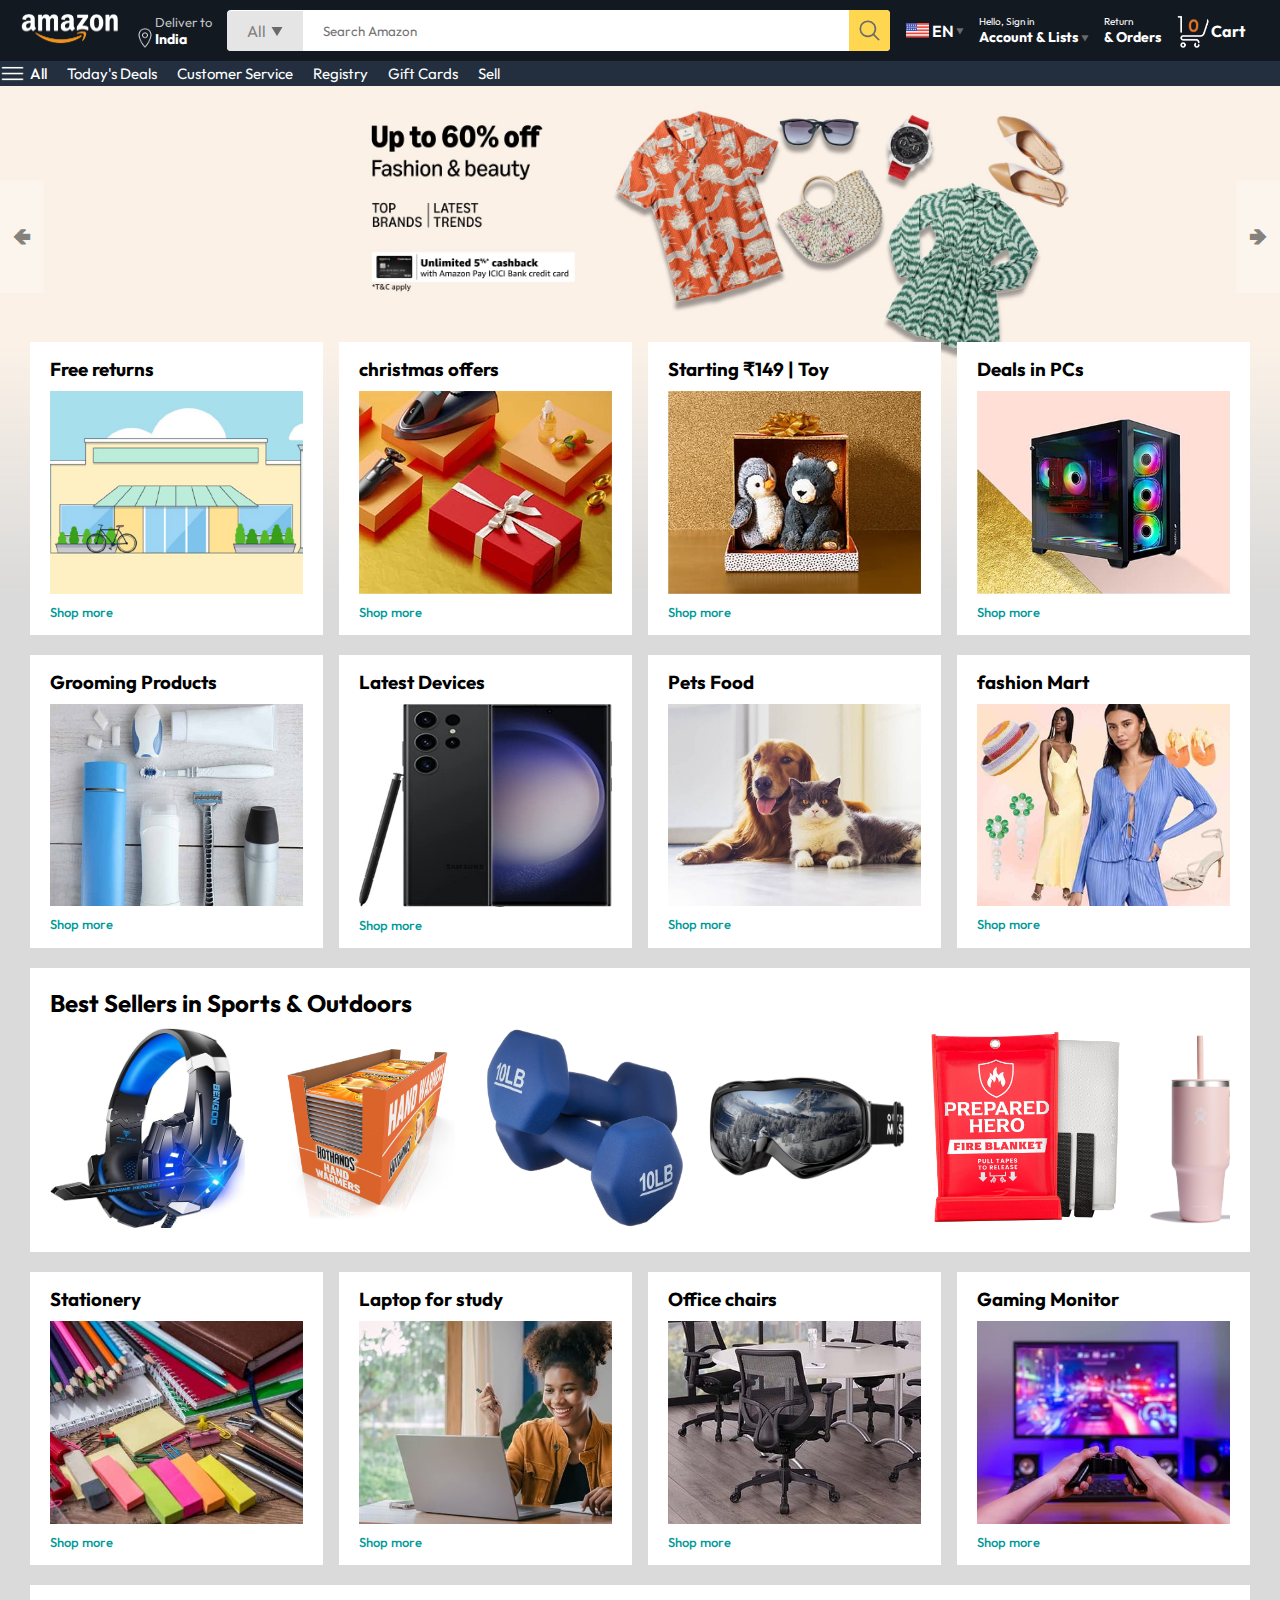
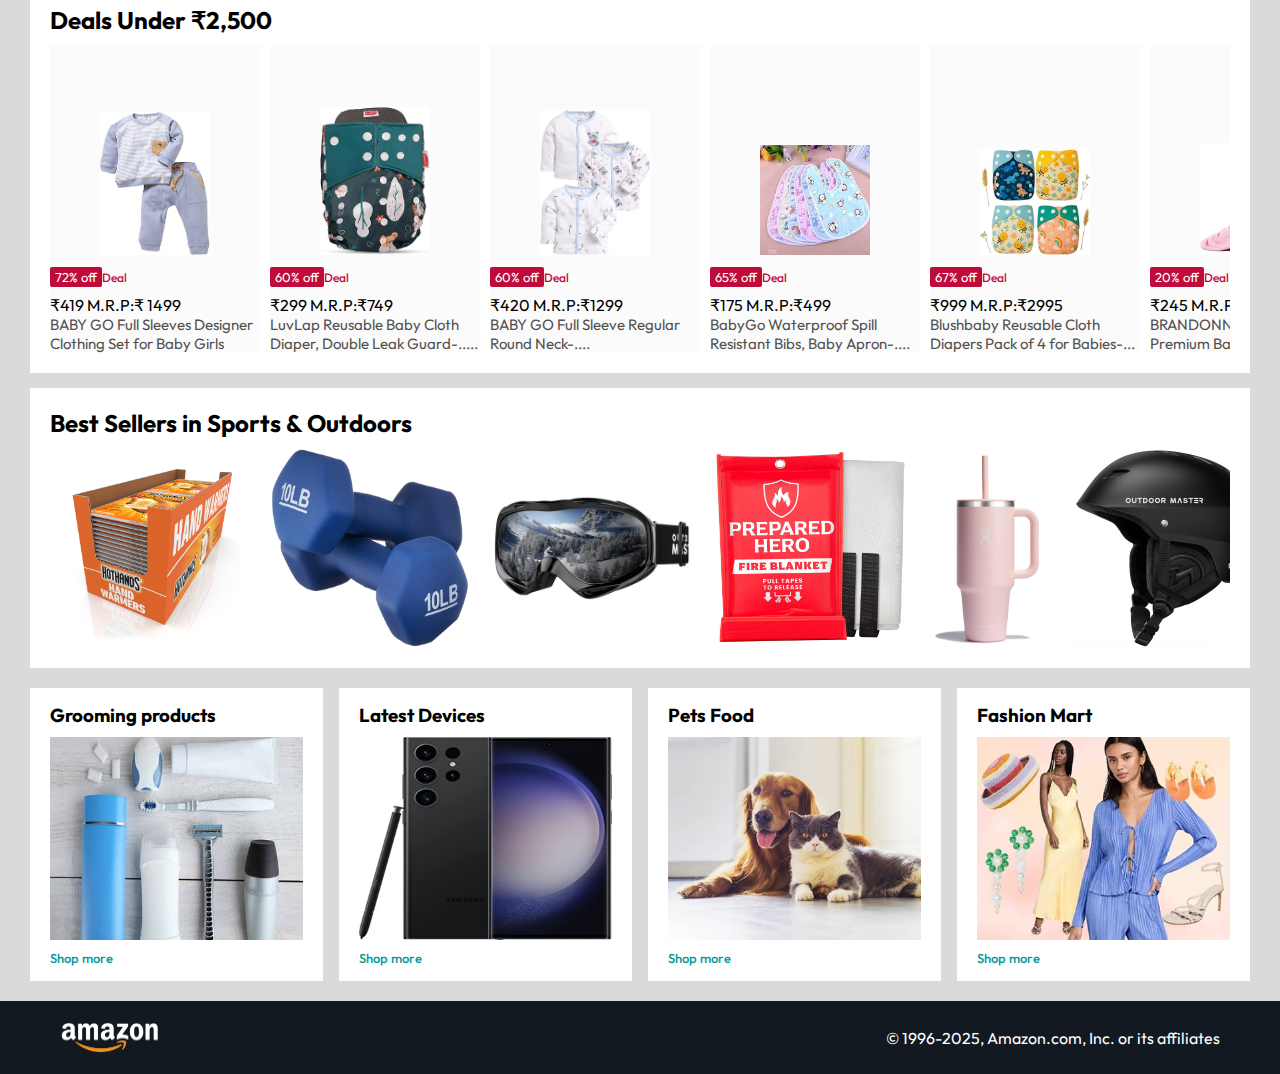
<file: index.html>
<!DOCTYPE html>
<html lang="en">
<head>
    <meta charset="UTF-8">
    <meta name="viewport" content="width=device-width, initial-scale=1.0">
    <title>Amazon clone</title>
    <link rel="stylesheet" href="./style.css">
</head>
<body>
    <!-- --------- Navigation-bar----------- -->
    <nav>
        <a href="/">
            <img src="./assets/amazon_logo.png" width="100" alt="Amazon logo">
        </a>
        <div class="nav-country">
            <img src="./assets/location_icon.png" height="20" alt="image">
            <div>
            <p>Deliver to</p>
            <h1>India</h1>
            </div>
        </div>

        <div class="nav-search">
            <div class="nav-search-category">
                <p>All</p>
                <img src="./assets/dropdown_icon.png" height="12" alt="image">
            </div>
            <input type="text" class="nav-search-input" placeholder="Search Amazon">
            <img src="./assets/search_icon.png" class="nav-search-icon"  alt="image">
        </div>
        <div class="nav-language">
            <img src="./assets/us_flag.png" width="25px" alt="image">
            <p>EN</p>
            <img src="./assets/dropdown_icon.png" width="8px" alt="image">
        </div>
        <div class="nav-text">
            <p><a href="./signin.html">Hello, Sign in</a></p>
            <h1>Account & Lists <img src="./assets/dropdown_icon.png" width="8px"></h1>
        </div>
        <div class="nav-text">
            <p>Return</p>
            <h1>& Orders </h1>
        </div>
        <a href="./signin.html" class="mobile-user-icon" style="display: none;">
            <img src="./assets/user.png" alt="image">
        </a>
        <a href="./cart.html" class="nav-cart">
            <img src="./assets/cart_icon.png" width="35px">
            <h4>Cart</h4>
        </a>


    </nav>
<div class="nav-bottom">
    <div>
        <img src="./assets/menu_icon.png" width="25px" alt="image">
        <p>All</p>
    </div>
    <p>Today's Deals</p>
     <p>Customer Service</p>
      <p>Registry</p>
       <p>Gift Cards</p>
        <p>Sell</p>
</div>  

<div class="header-slider">
    <a href="#" class="control_prev">&#129144</a>
    <a href="#" class="control_next">&#129146</a>
    <ul>
        <img src="./assets/home-ad1.jpg" class="header-img" alt="image">
        <img src="./assets/home-ad2.jpg" class="header-img" alt="image">
        <img src="./assets/home-ad3.jpg" class="header-img" alt="image">
        <img src="./assets/home-ad4.jpg" class="header-img" alt="image">
        <img src="./assets/home-ad5.jpg" class="header-img" alt="image">
        <img src="./assets/home-ad6.png" class="header-img" alt="image">
    </ul>
</div>

<div class="box-row header-box">
    <div class="box-col">
        <h3>Free returns</h3>
        <img src="./assets/box1-1.jpg" alt="image">
        <a href="/">Shop more</a>
    </div>
    <div class="box-col">
        <h3>christmas offers</h3>
        <img src="./assets/box1-2.jpg" alt="image">
        <a href="/">Shop more</a>
    </div>
    <div class="box-col">
        <h3>Starting ₹149 | Toy</h3>
        <img src="./assets/box1-3.jpg" alt="image">
        <a href="/">Shop more</a>
    </div>
    <div class="box-col">
        <h3>Deals in PCs</h3>
        <img src="./assets/box1-4.jpg" alt="image">
        <a href="/">Shop more</a>
    </div>
</div>

<div class="box-row">
    <div class="box-col">
        <h3>Grooming Products</h3>
        <img src="./assets/box2-1.jpg" alt="image">
        <a href="/">Shop more</a>
    </div>
    <div class="box-col">
        <h3>Latest Devices</h3>
        <img src="./assets/box2-2.jpg" alt="image">
        <a href="/">Shop more</a>
    </div>
    <div class="box-col">
        <h3>Pets Food</h3>
        <img src="./assets/box2-3.jpg" alt="image">
        <a href="/">Shop more</a>
    </div>
    <div class="box-col">
        <h3>fashion Mart</h3>
        <img src="./assets/box2-4.jpg" alt="image">
        <a href="/">Shop more</a>
    </div>
</div>

<div class="products-slider">
    <h2>Best Sellers in Sports & Outdoors</h2>
    <div class="products">
        <a href="./product.html">
        <img src="./assets/product_img.jpg" alt="image">
        </a>
        <img src="./assets/product1-1.jpg" alt="image">
        <img src="./assets/product1-2.jpg" alt="image">
        <img src="./assets/product1-3.jpg" alt="image">
        <img src="./assets/product1-4.jpg" alt="image">
        <img src="./assets/product1-5.jpg" alt="image">
        <img src="./assets/product1-6.jpg" alt="image">
        <img src="./assets/product1-7.jpg" alt="image">
        <img src="./assets/product1-8.jpg" alt="image">
        <img src="./assets/product1-9.jpg" alt="image">
        <img src="./assets/product1-10.jpg" alt="image">
    </div>
</div>

<div class="box-row">
    <div class="box-col">
        <h3>Stationery</h3>
        <img src="./assets/box3-1.jpg" alt="">
        <a href="/">Shop more</a>
    </div>
    <div class="box-col">
        <h3>Laptop for study</h3>
        <img src="./assets/box3-2.jpg" alt="">
        <a href="/">Shop more</a>
    </div>
    <div class="box-col">
        <h3>Office chairs</h3>
        <img src="./assets/box3-3.jpg" alt="">
        <a href="/">Shop more</a>
    </div>
    <div class="box-col">
        <h3>Gaming Monitor</h3>
        <img src="./assets/box3-4.jpg" alt="">
        <a href="/">Shop more</a>
    </div>
</div>

<div class="products-slider-with-price">
    <h2>Deals Under ₹2,500</h2>
    <div class="products">
        <div class="product-card">
            <div class="product-img-container">
                <img src="./assets/baby-img1.jpg" alt="">
            </div>
            <div class="product-offer">
                <p>72% off</p><span>Deal</span>
            </div>
            <p class="Product-price">₹<span>419</span> M.R.P:₹ 1499</p>
            <h4>BABY GO Full Sleeves Designer Clothing Set for Baby Girls</h4>
        </div>

        <div class="product-card">
            <div class="product-img-container">
                <img src="./assets/baby-img2.jpg" alt="image">
            </div>
            <div class="product-offer">
                <p>60% off</p><span>Deal</span>
            </div>
            <p class="Product-price">₹<span>299</span> M.R.P:₹749</p>
            <h4>LuvLap Reusable Baby Cloth Diaper, Double Leak Guard-.....</h4>
        </div>

        <div class="product-card">
            <div class="product-img-container">
                <img src="./assets/baby-img3.jpg" alt="">
            </div>
            <div class="product-offer">
                <p>60% off</p><span>Deal</span>
            </div>
            <p class="Product-price">₹<span>420</span>  M.R.P:₹1299</p>
            <h4>BABY GO Full Sleeve Regular Round Neck-....</h4>
        </div>

        <div class="product-card">
            <div class="product-img-container">
                <img src="./assets/baby-img4.jpg" alt="">
            </div>
            <div class="product-offer">
                <p>65% off</p><span>Deal</span>
            </div>
            <p class="Product-price">₹<span>175</span>  M.R.P:₹499</p>
            <h4>BabyGo Waterproof Spill Resistant Bibs, Baby Apron-....</h4>
        </div>

        <div class="product-card">
            <div class="product-img-container">
                <img src="./assets/baby-img5.jpg" alt="">
            </div>
            <div class="product-offer">
                <p>67% off</p><span>Deal</span>
            </div>
            <p class="Product-price">₹<span>999</span>  M.R.P:₹2995</p>
            <h4>Blushbaby Reusable Cloth Diapers Pack of 4 for Babies-...</h4>
        </div>

        <div class="product-card">
            <div class="product-img-container">
                <img src="./assets/baby-img6.jpg" alt="">
            </div>
            <div class="product-offer">
                <p>20% off</p><span>Deal</span>
            </div>
            <p class="Product-price">₹<span>245</span>  M.R.P:₹999</p>
            <h4>BRANDONN Ultra Soft Organic Premium Bathrobe-....</h4>
        </div>

        <div class="product-card">
            <div class="product-img-container">
                <img src="./assets/baby-img7.jpg" alt="">
            </div>
            <div class="product-offer">
                <p>75% off</p><span>Deal</span>
            </div>
            <p class="Product-price">₹<span>399</span>  M.R.P:₹499</p>
            <h4>NEW COMERS® 100% Cotton Muslin 4 Layered Baby Bath-....</h4>
        </div>

        <div class="product-card">
            <div class="product-img-container">
                <img src="./assets/baby-img8.jpg" alt="">
            </div>
            <div class="product-offer">
                <p>83% off</p><span>Deal</span>
            </div>
            <p class="Product-price">₹<span>339</span>  M.R.P:₹1999</p>
            <h4>MOMSARC Premium Cotton Printed Cloth Diapers-....</h4>
        </div>

        <div class="product-card">
            <div class="product-img-container">
                <img src="./assets/baby-img9.jpg" alt="">
            </div>
            <div class="product-offer">
                <p>12% off</p><span>Deal</span>
            </div>
            <p class="Product-price">₹<span>259</span>  M.R.P:₹295</p>
            <h4>LuvLap Muslin Cotton Cloth Premium Baby-.....</h4>
        </div>

        <div class="product-card">
            <div class="product-img-container">
                <img src="./assets/baby-img10.jpg" alt="">
            </div>
            <div class="product-offer">
                <p>56% off</p><span>Deal</span>
            </div>
            <p class="Product-price">₹<span>436</span>  M.R.P:₹999</p>
            <h4>BabyGo Half Sleeves Baby Romper| 100% Cotton-.....</h4>
        </div>

        <div class="product-card">
            <div class="product-img-container">
                <img src="./assets/baby-img11.jpg" alt="">
            </div>
            <div class="product-offer">
                <p>66% off</p><span>Deal</span>
            </div>
            <p class="Product-price">₹<span>342</span>  M.R.P:₹999</p>
            <h4>BABY GO Baby Boys Romper</h4>
        </div>
    </div>
</div>

<div class="products-slider">
    <h2>Best Sellers in Sports & Outdoors</h2>
    <div class="products">
        <img src="./assets/product1-1.jpg" alt="">
        <img src="./assets/product1-2.jpg" alt="">
        <img src="./assets/product1-3.jpg" alt="">
        <img src="./assets/product1-4.jpg" alt="">
        <img src="./assets/product1-5.jpg" alt="">
        <img src="./assets/product1-6.jpg" alt="">
        <img src="./assets/product1-7.jpg" alt="">
        <img src="./assets/product1-8.jpg" alt="">
        <img src="./assets/product1-9.jpg" alt="">
        <img src="./assets/product1-10.jpg" alt="">
    </div>
</div>

<div class="box-row">
    <div class="box-col">
        <h3>Grooming products</h3>
        <img src="./assets/box2-1.jpg" alt="">
        <a href="/">Shop more</a>
    </div>
    <div class="box-col">
        <h3>Latest Devices</h3>
        <img src="./assets/box2-2.jpg" alt="">
        <a href="/">Shop more</a>
    </div>
    <div class="box-col">
        <h3>Pets Food</h3>
        <img src="./assets/box2-3.jpg" alt="">
        <a href="/">Shop more</a>
    </div>
    <div class="box-col">
        <h3>Fashion Mart</h3>
        <img src="./assets/box2-4.jpg" alt="">
        <a href="/">Shop more</a>
    </div>
</div>
<!-- ------------Footer----------- -->
<footer>
       <img src="./assets/amazon_logo.png" width="100" alt="">
       <p>© 1996-2025, Amazon.com, Inc. or its affiliates</p>
</footer>
    <script src="script.js"></script>
</body>
</html>
</file>
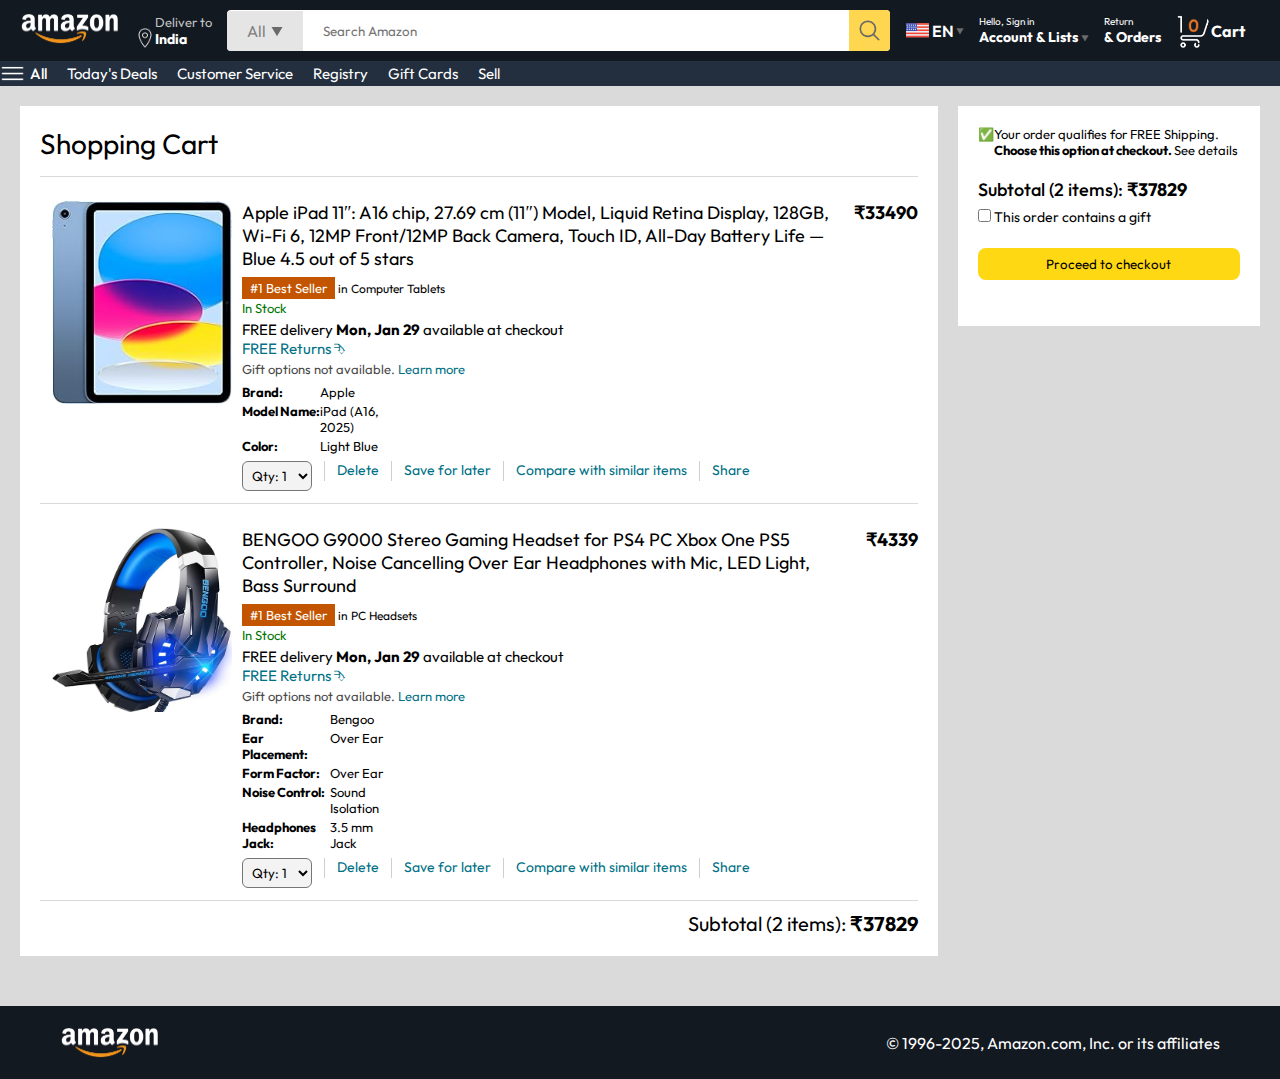
<file: cart.html>
<!DOCTYPE html>
<html lang="en">

<head>
    <meta charset="UTF-8">
    <meta name="viewport" content="width=device-width, initial-scale=1.0">
    <title>Cart</title>
    <link rel="stylesheet" href="./cart.css">
    <link rel="stylesheet" href="./style.css">
</head>

<body>
    <nav>
        <a href="/">
            <img src="./assets/amazon_logo.png" width="100" alt="Amazon logo">
        </a>
        <div class="nav-country">
            <img src="./assets/location_icon.png" height="20" alt="image">
            <div>
                <p>Deliver to</p>
                <h1>India</h1>
            </div>
        </div>

        <div class="nav-search">
            <div class="nav-search-category">
                <p>All</p>
                <img src="./assets/dropdown_icon.png" height="12" alt="image">
            </div>
            <input type="text" class="nav-search-input" placeholder="Search Amazon">
            <img src="./assets/search_icon.png" class="nav-search-icon" alt="image">
        </div>
        <div class="nav-language">
            <img src="./assets/us_flag.png" width="25px" alt="image">
            <p>EN</p>
            <img src="./assets/dropdown_icon.png" width="8px" alt="image">
        </div>
        <div class="nav-text">
            <p><a href="/signin.html">Hello, Sign in</a></p>
            <h1>Account & Lists <img src="./assets/dropdown_icon.png" width="8px"></h1>
        </div>
        <div class="nav-text">
            <p>Return</p>
            <h1>& Orders </h1>
        </div>
        <a href="/signin.html" class="mobile-user-icon" style="display: none;">
            <img src="./assets/user.png" alt="">
        </a>
        <a href="" class="nav-cart">
            <img src="./assets/cart_icon.png" width="35px">
            <h4>Cart</h4>
        </a>


    </nav>
    <div class="nav-bottom">
        <div>
            <img src="./assets/menu_icon.png" width="25px" alt="image">
            <p>All</p>
        </div>
        <p>Today's Deals</p>
        <p>Customer Service</p>
        <p>Registry</p>
        <p>Gift Cards</p>
        <p>Sell</p>
    </div>
    <div class="cart">
        <div class="cart-left">
            <h1>Shopping Cart</h1>
            <hr>
            <div class="product-cart-list">
                <img src="./assets/ipad_img1.jpg" alt="" width="180px">
                <div>
                    <div class="product-cart-titleprice">
                        <p>Apple iPad 11″: A16 chip, 27.69 cm (11″) Model, Liquid Retina Display, 128GB, Wi-Fi 6, 12MP
                            Front/12MP Back Camera, Touch ID, All-Day Battery Life — Blue
                            4.5 out of 5 stars</p>
                        <p><b>₹33490</b></p>
                    </div>
                    <p class="product-cart-bestseller"><span>#1 Best Seller</span> in Computer Tablets</p>
                    <p class="product-cart-stock">In Stock</p>
                    <p class="product-cart-delivery">FREE delivery <b>Mon, Jan
                            29</b> available at checkout</p>
                    <p class="product-cart-returns">FREE Returns &#11191</p>
                    <p class="product-cart-giftoption">Gift options not
                        available. <span>Learn more</span></p>

                    <div class="product-cart-specs">
                        <p><b>Brand:</b></p>
                        <p>Apple</p>
                        <p><b>Model Name:</b></p>
                        <p>iPad (A16, 2025)</р>
                        <p><b>Color:</b></p>
                        <p>Light Blue</p>
                    </div>

                    <div class="cart-list-action">
                        <select>
                            <option value="1">Qty: 1</option>
                            <option value="2">Qty: 2</option>
                            <option value="3">Qty: 3</option>
                            <option value="4">Qty: 4</option>
                            <option value="5">Qty: 5</option>
                        </select>
                        <hr>
                        <p class="action-btn">Delete</p>
                        <hr>
                        <p class="action-btn">Save for later</p>
                        <hr>
                        <p class="action-btn">Compare with similar items</p>
                        <hr>
                        <p class="action-btn">Share</p>
                    </div>
                </div>
            </div>
            <hr>

            <div class="product-cart-list">
                <img src="./assets/product_img.jpg" alt="" width="180px">
                <div>
                    <div class="product-cart-titleprice">
                        <p>BENGOO G9000 Stereo Gaming Headset for PS4 PC Xbox One
                            PS5 Controller, Noise Cancelling Over Ear Headphones with
                            Mic, LED Light, Bass Surround</p>
                        <p><b>₹4339</b></p>
                    </div>
                    <p class="product-cart-bestseller"><span>#1 Best Seller</span> in PC Headsets</p>
                    <p class="product-cart-stock">In Stock</p>
                    <p class="product-cart-delivery">FREE delivery <b>Mon, Jan
                            29</b> available at checkout</p>
                    <p class="product-cart-returns">FREE Returns &#11191</p>
                    <p class="product-cart-giftoption">Gift options not
                        available. <span>Learn more</span></p>

                    <div class="product-cart-specs">
                        <p><b>Brand:</b></p>
                        <p>Bengoo</p>
                        <p><b>Ear Placement:</b></p>
                        <p>Over Ear</р>
                        <p><b>Form Factor:</b></p>
                        <p>Over Ear</p>
                        <p><b>Noise Control:</b></p>
                        <p>Sound Isolation</p>
                        <p><b>Headphones Jack:</b></p>
                        <p>3.5 mm Jack</p>
                    </div>

                    <div class="cart-list-action">
                        <select>
                            <option value="1">Qty: 1</option>
                            <option value="2">Qty: 2</option>
                            <option value="3">Qty: 3</option>
                            <option value="4">Qty: 4</option>
                            <option value="5">Qty: 5</option>
                        </select>
                        <hr>
                        <p class="action-btn">Delete</p>
                        <hr>
                        <p class="action-btn">Save for later</p>
                        <hr>
                        <p class="action-btn">Compare with similar items</p>
                        <hr>
                        <p class="action-btn">Share</p>
                    </div>
                </div>
            </div>
            <hr>
            <div class="cart-list-subtotal">
                Subtotal (2 items): <b>₹37829</b>
            </div>
        </div>
        <div class="cart-right">
            <div class="cart-free-delivery">
                <p>&#x2705</р>
                <p>Your order qualifies for FREE Shipping. <b>Choose this option
                        at checkout. </b> See details</p>
            </div>
            <p class="cart-subtotal">Subtotal (2 items): <b>₹37829</b></р>
            <p class="cart-right-gift"><input type="checkbox"> This order contains a
                gift</p>
            <button>Proceed to checkout</button>
        </div>
    </div>

    <footer class="footer-cart">
        <img src="./assets/amazon_logo.png" width="100" alt="image">
        <p>© 1996-2025, Amazon.com, Inc. or its affiliates</p>
    </footer>

</body>

</html>
</file>
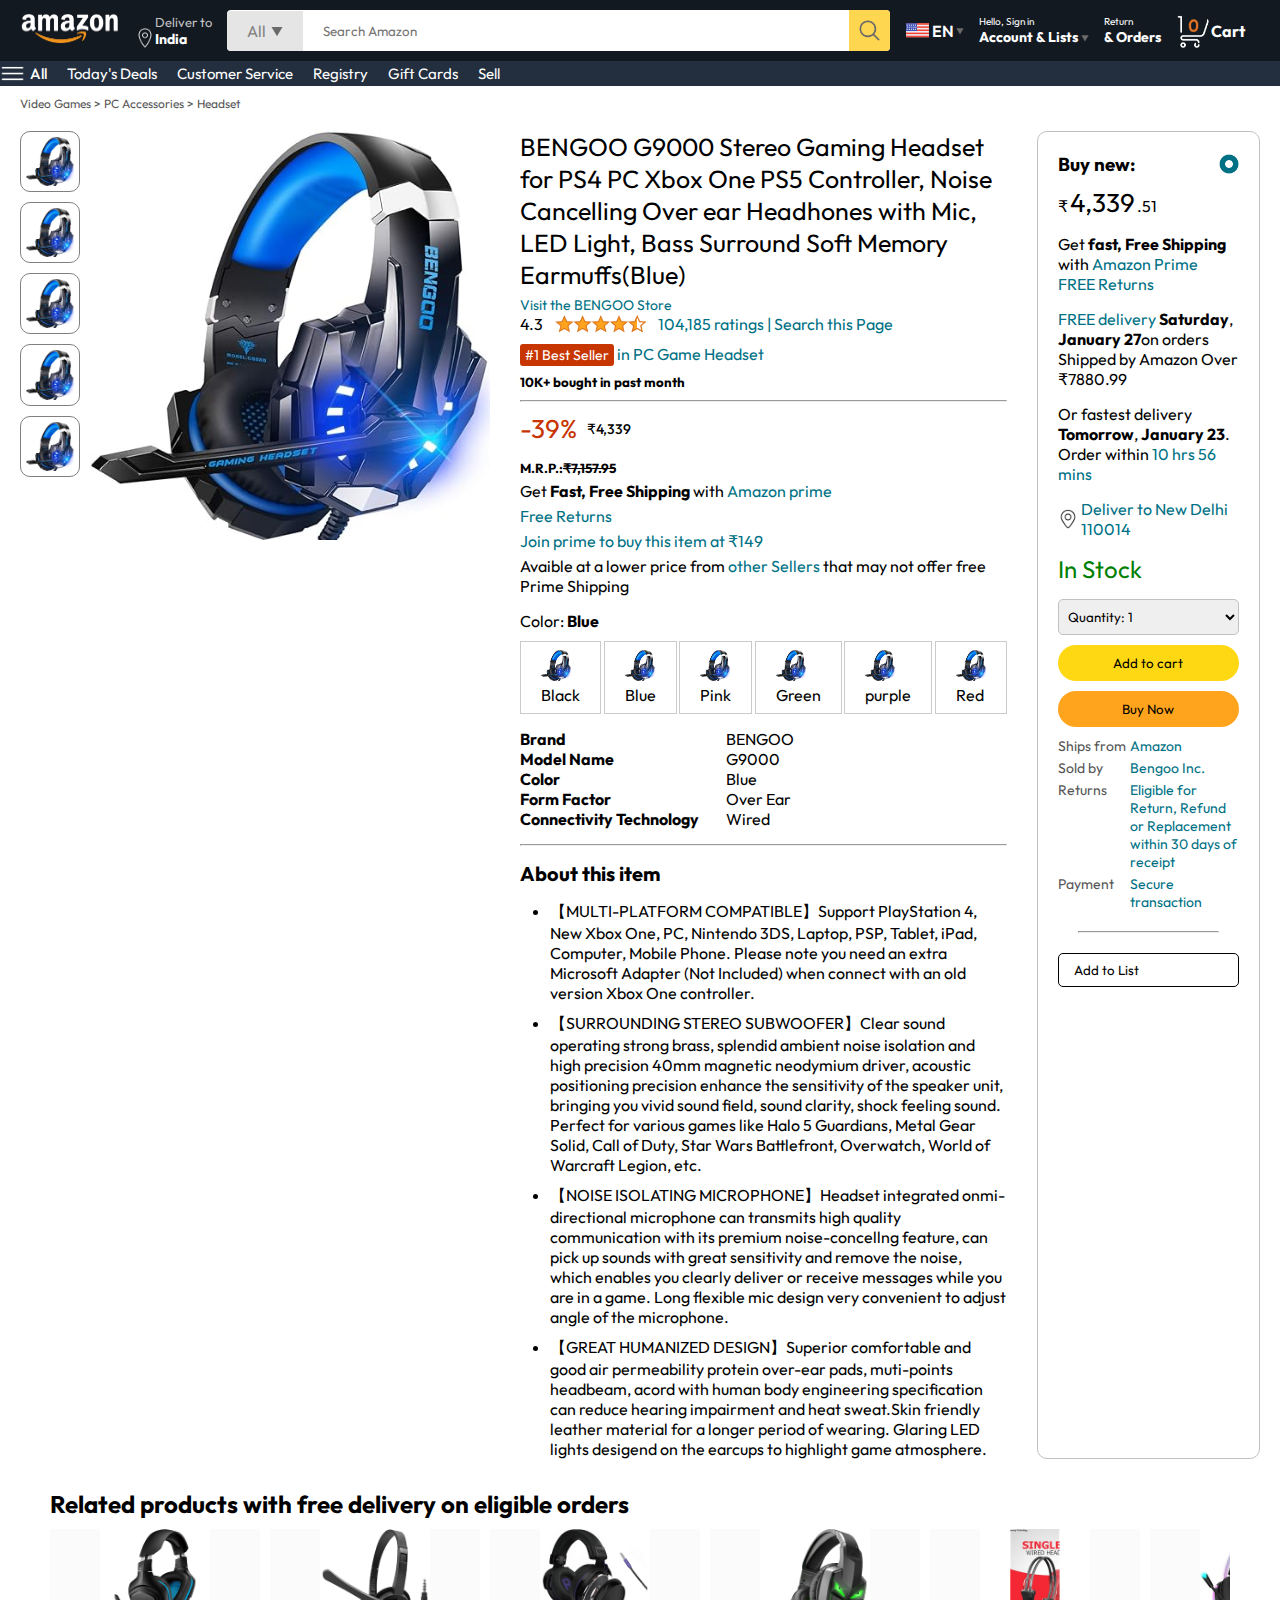
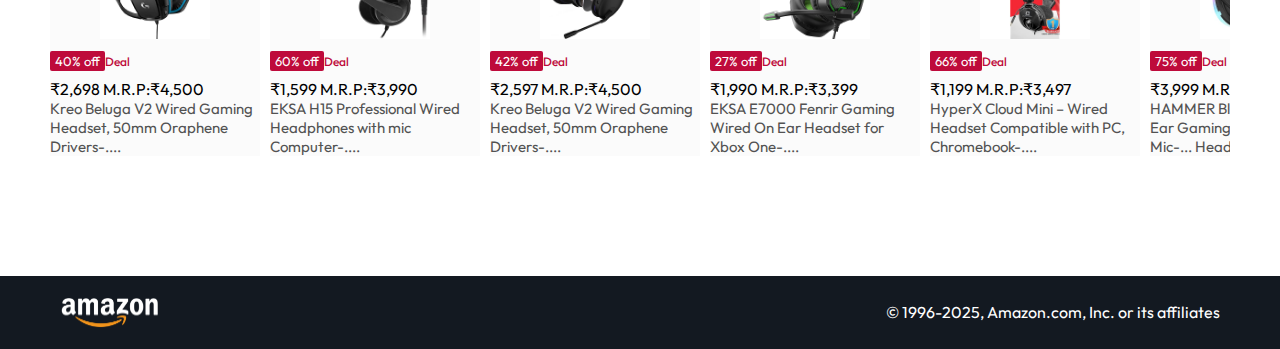
<file: product.html>
<!DOCTYPE html>
<html lang="en">

<head>
    <meta charset="UTF-8">
    <meta name="viewport" content="width=device-width, initial-scale=1.0">
    <title>Product Page</title>
    <link rel="stylesheet" href="style.css">
    <link rel="stylesheet" href="product.css">
</head>

<body>
    <nav>
        <a href="/">
            <img src="./assets/amazon_logo.png" width="100" alt="Amazon logo">
        </a>
        <div class="nav-country">
            <img src="./assets/location_icon.png" height="20" alt="">
            <div>
                <p>Deliver to</p>
                <h1>India</h1>
            </div>
        </div>

        <div class="nav-search">
            <div class="nav-search-category">
                <p>All</p>
                <img src="./assets/dropdown_icon.png" height="12" alt="">
            </div>
            <input type="text" class="nav-search-input" placeholder="Search Amazon">
            <img src="./assets/search_icon.png" class="nav-search-icon" alt="">
        </div>
        <div class="nav-language">
            <img src="./assets/us_flag.png" width="25px" alt="">
            <p>EN</p>
            <img src="./assets/dropdown_icon.png" width="8px" alt="">
        </div>
        <div class="nav-text">
            <p><a href="./signin.html">Hello, Sign in</a></p>
            <h1>Account & Lists <img src="./assets/dropdown_icon.png" width="8px"></h1>
        </div>
        <div class="nav-text">
            <p>Return</p>
            <h1>& Orders </h1>
        </div>
        <a href="./signin.html" class="mobile-user-icon" style="display: none;">
            <img src="./assets/user.png" alt="">
        </a>
        <a href="./cart.html" class="nav-cart">
            <img src="./assets/cart_icon.png" width="35px">
            <h4>Cart</h4>
        </a>


    </nav>
    <div class="nav-bottom">
        <div>
            <img src="./assets/menu_icon.png" width="25px" alt="">
            <p>All</p>
        </div>
        <p>Today's Deals</p>
        <p>Customer Service</p>
        <p>Registry</p>
        <p>Gift Cards</p>
        <p>Sell</p>
    </div>

    <div class="breadcrum">Video Games > PC Accessories > Headset </div>
    <div class="product-display">
        <div class="product-d-image">
            <div class="product-icons">
                <img src="./assets/product_img.jpg" width="60" alt="">
                <img src="./assets/product_img.jpg" width="60" alt="">
                <img src="./assets/product_img.jpg" width="60" alt="">
                <img src="./assets/product_img.jpg" width="60" alt="">
                <img src="./assets/product_img.jpg" width="60" alt="">
            </div>
            <div class="product-main-image">
                <img src="./assets/product_img.jpg" width="400" alt="">
            </div>
        </div>
        <div class="product-d-details">
            <p class="product-title">
                BENGOO G9000 Stereo Gaming Headset for PS4 PC Xbox One PS5 Controller, Noise Cancelling Over ear
                Headhones with Mic, LED Light, Bass Surround Soft Memory Earmuffs(Blue)
            </p>
            <p class="brand-store">Visit the BENGOO Store</p>
            <div class="product-rating">
                <div>
                    <div>4.3 <img src="./assets/rating_img.png" height="20px"></div>
                    <p>104,185 ratings | Search this Page </p>
                </div>
                <p><span>#1 Best Seller</span> in PC Game Headset</p>
                <h5>10K+ bought in past month </h5>
                <hr>
            </div>

            <div class="product-d-price">
                <div>
                    <p>-39%</p>
                    <h1>₹4,339</h1>
                </div>
                <h5>M.R.P.:<span>₹7,157.95</span></h5>
                <p>Get <b>Fast, Free Shipping</b> with <span>Amazon prime</span></p>
                <p> <span>Free Returns</span></p>
                <p><span>Join prime to buy this item at ₹149</span></p>
                <p>Avaible at a lower price from<span> other Sellers </span>that may not offer free Prime Shipping</p>
            </div>

            <div class="product-color-selection">
                <p>Color: <b>Blue</b></p>
                <div class="product-color-options">
                    <div class="option">
                        <img src="./assets/product_img.jpg" alt="" width="30px">
                        <p>Black</p>
                    </div>
                    <div class="option">
                        <img src="./assets/product_img.jpg" alt="" width="30px">
                        <p>Blue</p>
                    </div>
                    <div class="option">
                        <img src="./assets/product_img.jpg" alt="" width="30px">
                        <p>Pink</p>
                    </div>
                    <div class="option">
                        <img src="./assets/product_img.jpg" alt="" width="30px">
                        <p>Green</p>
                    </div>
                    <div class="option">
                        <img src="./assets/product_img.jpg" alt="" width="30px">
                        <p>purple</p>
                    </div>
                    <div class="option">
                        <img src="./assets/product_img.jpg" alt="" width="30px">
                        <p>Red</p>
                    </div>
                </div>
            </div>
            <div class="product-info">
                <p><b>Brand</b></p>
                <p>BENGOO</p>
                <p><b>Model Name</b></p>
                <p>G9000</p>
                <p><b>Color</b></p>
                <p>Blue</p>
                <p><b>Form Factor</b></p>
                <p>Over Ear</p>
                <p><b>Connectivity Technology</b></p>
                <p>Wired</p>
            </div>
            <hr>
            <div class="product-description">
                <h1>About this item</h1>
                <ul>
                    <li>
                        【MULTI-PLATFORM COMPATIBLE】Support PlayStation 4, New Xbox One, PC, Nintendo 3DS, Laptop, PSP,
                        Tablet, iPad, Computer, Mobile Phone. Please note you need an extra Microsoft Adapter (Not
                        Included) when connect with an old version Xbox One controller.
                    </li>
                    <li>
                        【SURROUNDING STEREO SUBWOOFER】Clear sound operating strong brass, splendid ambient noise
                        isolation and high precision 40mm magnetic neodymium driver, acoustic positioning precision
                        enhance the sensitivity of the speaker unit, bringing you vivid sound field, sound clarity,
                        shock feeling sound. Perfect for various games like Halo 5 Guardians, Metal Gear Solid, Call of
                        Duty, Star Wars Battlefront, Overwatch, World of Warcraft Legion, etc.
                    </li>
                    <li>
                        【NOISE ISOLATING MICROPHONE】Headset integrated onmi-directional microphone can transmits high
                        quality communication with its premium noise-concellng feature, can pick up sounds with great
                        sensitivity and remove the noise, which enables you clearly deliver or receive messages while
                        you are in a game. Long flexible mic design very convenient to adjust angle of the microphone.
                    </li>
                    <li>
                        【GREAT HUMANIZED DESIGN】Superior comfortable and good air permeability protein over-ear pads,
                        muti-points headbeam, acord with human body engineering specification can reduce hearing
                        impairment and heat sweat.Skin friendly leather material for a longer period of wearing. Glaring
                        LED lights desigend on the earcups to highlight game atmosphere.
                    </li>
                </ul>
            </div>
        </div>
        <div class="product-d-purchase">
            <div class="title">
                <h3>Buy new:</h3> <img src="./assets/circle_icon.png" alt="" width="20px">
            </div>
            <h1 class="price">₹<span>4,339</span>.51</h1>
            <div class="gap">
                <p>Get <b>fast, Free Shipping</b> with <span> Amazon Prime</span></p>
                <p><span>FREE Returns</span></p>
            </div>
            <div class="gap">
                <p><span>FREE delivery</span> <b>Saturday</b>,</p>
                <p><b>January 27</b>on orders Shipped by Amazon Over ₹7880.99</p>
            </div>
            <div class="gap">
                <p>Or fastest delivery <b>Tomorrow</b>, <b>January 23</b>. Order within <span> 10 hrs 56 mins</span></p>
            </div>
            <div class="delivery-location">
                <img src="./assets/location_icon_dark.png" alt="" width="20px">
                <p><span>Deliver to New Delhi 110014</span></p>
            </div>
            <h2 class="product-stock">In Stock</h2>
            <select class="product-quantity">
                <option value="1">Quantity: 1</option>
                <option value="2">Quantity: 2</option>
                <option value="3">Quantity: 3</option>
            </select>

            <button class="btn">Add to cart</button>
            <button class="btn product-buy">Buy Now</button>

            <div class="product-seller-info">
                <p>Ships from</p>
                <p><span>Amazon</span></p>
                <p>Sold by</p>
                <p><span>Bengoo Inc.</span></p>
                <p>Returns</p>
                <p><span>Eligible for Return, Refund or Replacement within 30 days of receipt</span></p>
                <p>Payment</p>
                <p><span>Secure transaction</span></p>
            </div>
            <hr>

            <button class="product-add-list">Add to List</button>
        </div>
    </div>

    <div class="products-slider-with-price">
        <h2>Related products with free delivery on eligible orders</h2>
        <div class="products">
            <div class="product-card">
                <div class="product-img-container">
                    <img src="./assets/music-head1.jpg" alt="">
                </div>
                <div class="product-offer">
                    <p>40% off</p><span>Deal</span>
                </div>
                <p class="Product-price">₹<span>2,698</span> M.R.P:₹4,500</p>
                <h4>Kreo Beluga V2 Wired Gaming Headset, 50mm Oraphene Drivers-....</h4>
            </div>

            <div class="product-card">
                <div class="product-img-container">
                    <img src="./assets/music-head2.jpg" alt="">
                </div>
                <div class="product-offer">
                    <p>60% off</p><span>Deal</span>
                </div>
                <p class="Product-price">₹<span>1,599</span> M.R.P:₹3,990</p>
                <h4>EKSA H15 Professional Wired Headphones with mic Computer-....</h4>
            </div>

            <div class="product-card">
                <div class="product-img-container">
                    <img src="./assets/music-head3.jpg" alt="">
                </div>
                <div class="product-offer">
                    <p>42% off</p><span>Deal</span>
                </div>
                <p class="Product-price">₹<span>2,597</span> M.R.P:₹4,500</p>
                <h4>Kreo Beluga V2 Wired Gaming Headset, 50mm Oraphene Drivers-....</h4>
            </div>

            <div class="product-card">
                <div class="product-img-container">
                    <img src="./assets/music-head4.jpg" alt="">
                </div>
                <div class="product-offer">
                    <p>27% off</p><span>Deal</span>
                </div>
                <p class="Product-price">₹<span>1,990</span> M.R.P:₹3,399</p>
                <h4>EKSA E7000 Fenrir Gaming Wired On Ear Headset for Xbox One-....</h4>
            </div>

            <div class="product-card">
                <div class="product-img-container">
                    <img src="./assets/music-head5.jpg" alt="">
                </div>
                <div class="product-offer">
                    <p>66% off</p><span>Deal</span>
                </div>
                <p class="Product-price">₹<span>1,199</span> M.R.P:₹3,497</p>
                <h4>HyperX Cloud Mini – Wired Headset Compatible with PC, Chromebook-....</h4>
            </div>

            <div class="product-card">
                <div class="product-img-container">
                    <img src="./assets/music-head6.jpg" alt="">
                </div>
                <div class="product-offer">
                    <p>75% off</p><span>Deal</span>
                </div>
                <p class="Product-price">₹<span>3,999</span> M.R.P:₹8,999</p>
                <h4>HAMMER Blaze Wired Over Ear Gaming Headphones with Mic-...
                    Headset with</h4>
            </div>

            <div class="product-card">
                <div class="product-img-container">
                    <img src="./assets/music-head7.jpg" alt="">
                </div>
                <div class="product-offer">
                    <p>45% off</p><span>Deal</span>
                </div>
                <p class="Product-price">₹<span>2,499</span> M.R.P:₹4,537</p>
                <h4>HyperX Cloud Stinger 2 Core Gaming Headset for PlayStation-....</h4>
            </div>

            <div class="product-card">
                <div class="product-img-container">
                    <img src="./assets/music-head8.jpg" alt="">
                </div>
                <div class="product-offer">
                    <p>40% off</p><span>Deal</span>
                </div>
                <p class="Product-price">₹<span>2,477</span> M.R.P:₹4,994</p>
                <h4>Kreo Beluga V2 Wired Gaming Headset, 50mm Oraphene Drivers-...</h4>
            </div>

            <div class="product-card">
                <div class="product-img-container">
                    <img src="./assets/music-head9.jpg" alt="">
                </div>
                <div class="product-offer">
                    <p>75% off</p><span>Deal</span>
                </div>
                <p class="Product-price">₹<span>998</span> M.R.P:₹3,999</p>
                <h4>PunnkFunnk (K20) Gaming Wired Over Ear Gaming Headphones-....</h4>
            </div>

            <div class="product-card">
                <div class="product-img-container">
                    <img src="./assets/music-head10.jpg" alt="">
                </div>
                <div class="product-offer">
                    <p>84% off</p><span>Deal</span>
                </div>
                <p class="Product-price">₹<span>399</span> M.R.P:₹1,990</p>
                <h4>pTron Boom Ultima 4D Dual Driver, in Ear Gaming Wired Headphones-..</h4>
            </div>

            <div class="product-card">
                <div class="product-img-container">
                    <img src="./assets/music-head11.jpg" alt="">
                </div>
                <div class="product-offer">
                    <p>60% off</p><span>Deal</span>
                </div>
                <p class="Product-price">₹<span>1,599</span> M.R.P:₹3,990</p>
                <h4>EKSA H15 Professional Wired Headphones with mic Computer-...</h4>
            </div>
        </div>
    </div>
    <footer class="product-footer">
        <img src="./assets/amazon_logo.png" width="100" alt="">
        <p>© 1996-2025, Amazon.com, Inc. or its affiliates</p>
    </footer>
</body>

</html>
</file>
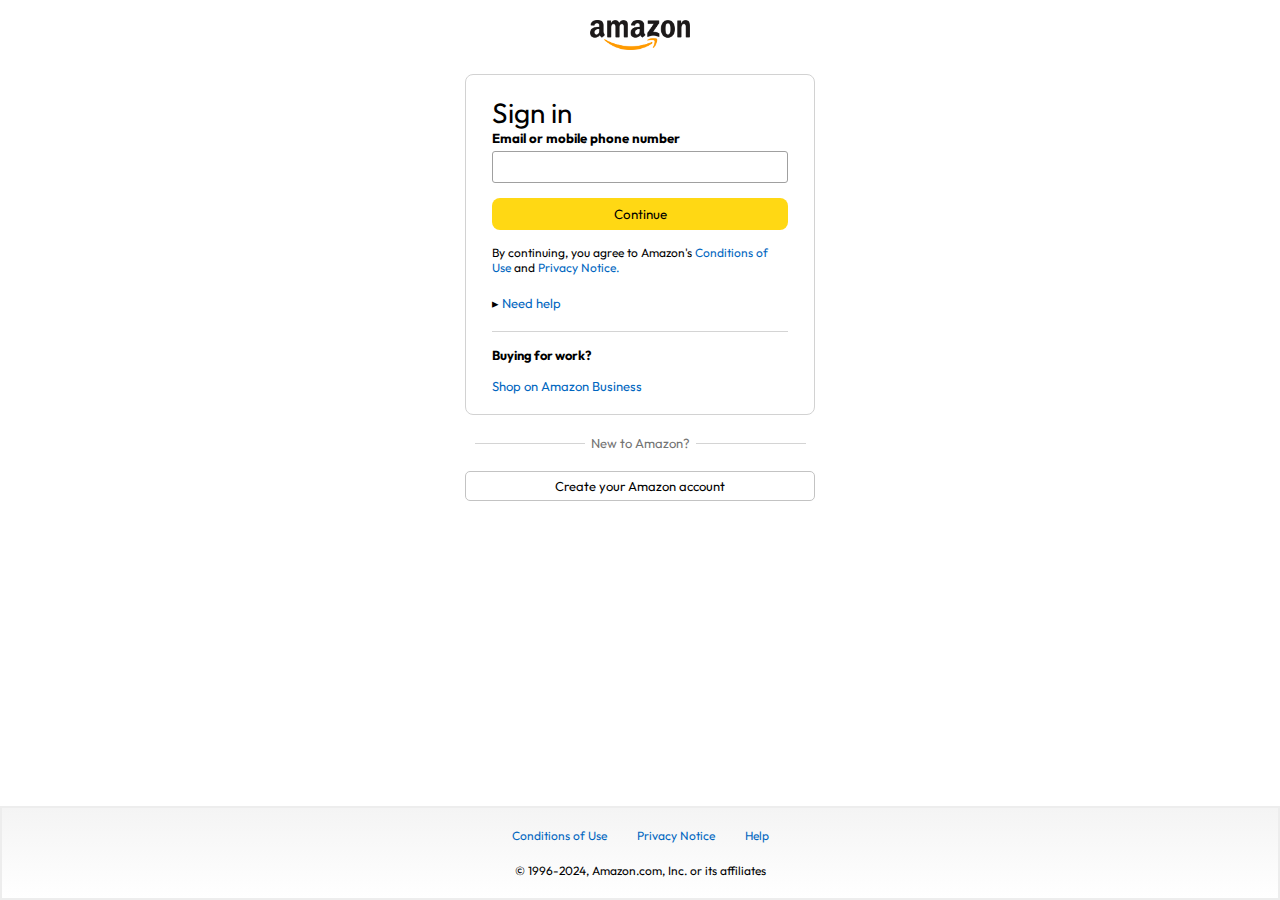
<file: signin.html>
<!DOCTYPE html>
<html lang="en">

<head>
    <meta charset="UTF-8">
    <meta name="viewport" content="width=device-width, initial-scale=1.0">
    <title>Sign In</title>
    <link rel="stylesheet" href="signin.css">
</head>

<body>
    <a href="/"><img class="logo" src="./assets/amazon_logo_dark.png" alt="" width="100px"></a>
    <div class="signin-container">
        <h1 class="signin-title">Sign in</h1>
        <h5 class="input-lable">Email or mobile phone number</h5>
        <input type="text">
        <button>Continue</button>
        <p class="signin-condition">By continuing, you agree to Amazon's <span>Conditions of Use</span> and
            <span>Privacy Notice.</span>
        </p>
        <p class="signin-help">&#9656 <span>Need help</span></p>
        <hr>
        <h4>Buying for work?</h4>
        <p class=signin-business><span>Shop on Amazon Business</span></p>
    </div>

    <div class="signin-bottom">
        <hr>
        <p>New to Amazon?</p>
        <hr>
    </div>
    <a href="./signup.html">
    <button class="signin-signup-btn">Create your Amazon account</button>
    </a>
    <footer>
        <div class="footer-links">
            <a href="#">Conditions of Use</a>
            <a href="#">Privacy Notice</a>
            <a href="#">Help</a>
        </div>
        <p class="footer-copyright">© 1996-2024, Amazon.com, Inc. or its affiliates</p>
        </footer>
</body>

</html>
</file>
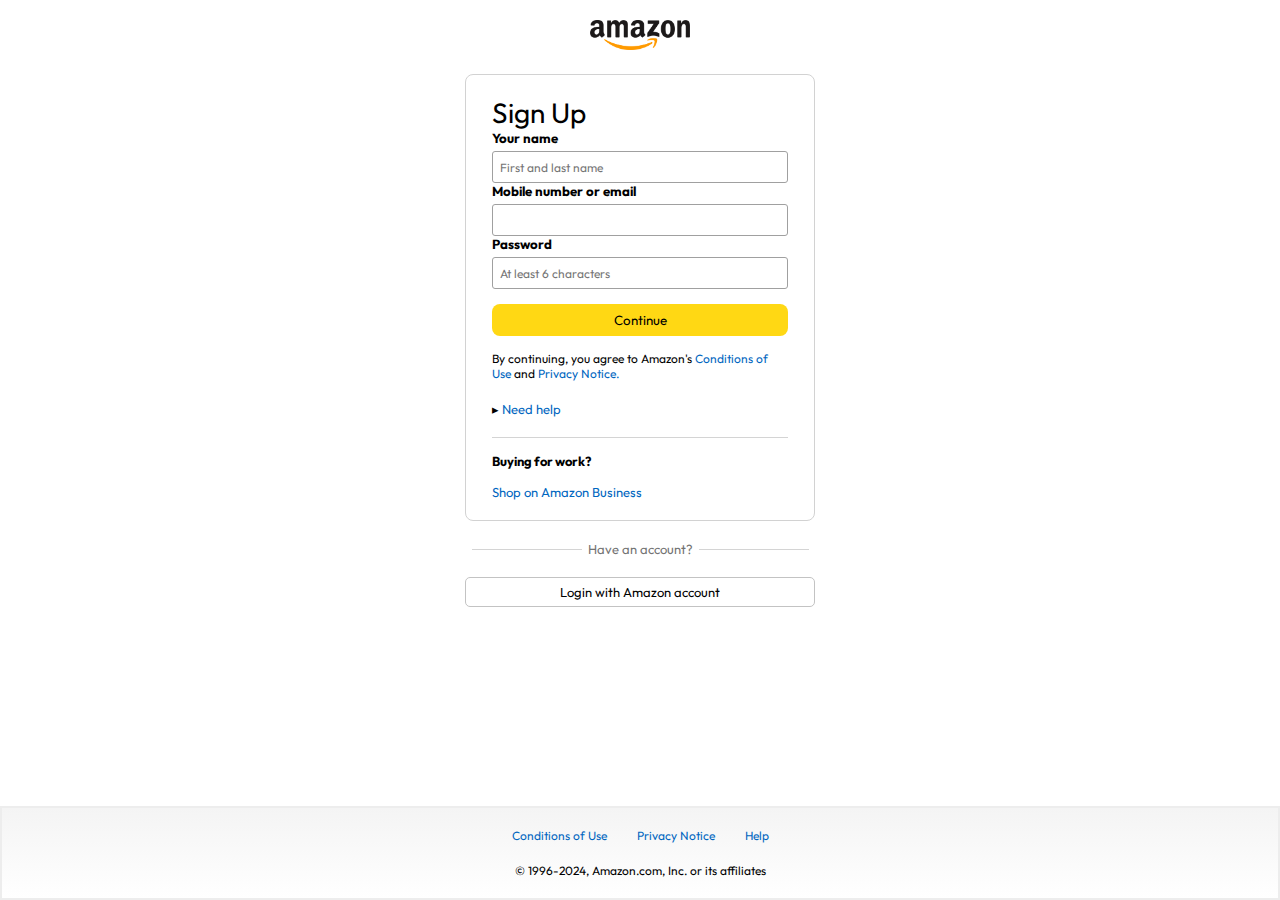
<file: signup.html>
<!DOCTYPE html>
<html lang="en">
<head>
    <meta charset="UTF-8">
    <meta name="viewport" content="width=device-width, initial-scale=1.0">
    <title>Sign Up</title>
    <link rel="stylesheet" href="/signin.css">
</head>
<body>
    <a href="/"><img class="logo" src="./assets/amazon_logo_dark.png" alt="" width="100px"></a>
    <div class="signin-container">
        <h1 class="signin-title">Sign Up</h1>
        <h5 class="input-lable">Your name</h5>
        <input type="text" placeholder="First and last name">
        <h5 class="input-lable">Mobile number or email</h5>
        <input type="text">
        <h5 class="input-lable">Password</h5>
        <input type="password" placeholder="At least 6 characters">
        <button>Continue</button>
        <p class="signin-condition">By continuing, you agree to Amazon's <span>Conditions of Use</span> and
            <span>Privacy Notice.</span>
        </p>
        <p class="signin-help">&#9656 <span>Need help</span></p>
        <hr>
        <h4>Buying for work?</h4>
        <p class=signin-business><span>Shop on Amazon Business</span></p>
    </div>

    <div class="signin-bottom">
        <hr>
        <p>Have an account?</p>
        <hr>
    </div>
    <a href="/signin.html">
    <button class="signin-signup-btn">Login with Amazon account</button>
    </a>
    <footer>
        <div class="footer-links">
            <a href="#">Conditions of Use</a>
            <a href="#">Privacy Notice</a>
            <a href="#">Help</a>
        </div>
        <p class="footer-copyright">© 1996-2024, Amazon.com, Inc. or its affiliates</p>
        </footer>
</body>
</html>
</file>
<file: style.css>
@import url('https://fonts.googleapis.com/css2?family=Outfit:wght@100..900&display=swap');
*{
    padding: 0;
    margin: 0;
    box-sizing: border-box;
    font-family: Outfit;
}
body{
    background: #dadada;

}

a{
    text-decoration: none;
    color: inherit;
}

nav{
    display: flex;
    align-items: center;
    justify-content: space-between;
    background: #131921;
    padding: 10px 20px;
    color: #fff; 
}

.nav-country{
    display: flex;
    align-items: end;
    margin-left: 15px;
    font-size: 13px;
    color: #c4c4c4;
}

.nav-country h1{
   color: #fff;
   font-size: 14px;

}

.nav-search{
    flex: 1;
    display: flex;
    align-items: center;
    background: #fff;
    color: gray;
    max-width: 1000px;
    border-radius: 4px;
    margin-left: 15px;
}

.nav-search-category{
    display: flex;
    align-items: center;
    padding: 10px 20px;
    gap: 5px;
    background: #e5e5e5;
    border-radius: 4px 0 0 4px;


}

.nav-search-input{
    border: none;
    outline: none;
    padding-left: 20px;
    width: 100%;
}

.nav-search-icon{
    max-width: 41px;
    padding: 8px;
    background: #ffd64f;
    border-radius: 0 4px 4px 0;
}

.nav-language{
    display: flex;
    align-items: center;
    gap: 2px;
    font-weight: 600;
    margin-left: 15px;
}

.nav-text{
    margin-left: 15px;
}

.nav-text p{
    font-size: 10px;
}

.nav-text h1{
    font-size: 14px;
}

.nav-cart{
    display: flex;
    align-items: center;
    margin: 0 15px;
}

.nav-bottom{
    display: flex;
    align-items: center;
    gap: 20px;
    background: #232f3e;
    color: #fff;
    font-size: 15px;
}

.nav-bottom div{
    display: flex;
    align-items: center;
    gap: 5px;
    font-weight: 500;
}

.header-slider ul{
    display: flex;
    overflow-y: hidden;
}

.header-img{
    max-width: 100%;
    mask-image: linear-gradient(to bottom, #000000 50%, transparent 100%);
}

.header-slider a{
    position: absolute;
    top: 20%;
    z-index: 1;
    padding: 5vh 1vw;
    background: #ffffff4f;
    color: #0000007b;
    text-decoration: none;
    font-weight: 600;
    font-size: 18px;
    cursor: pointer;
}

.control_next{
    right: 0;
}

.box-row{
    display: flex;
    flex-wrap: wrap;
    row-gap: 20px;
    justify-content: space-between;
    margin: 20px 30px;
}

.box-col{
    display: flex;
    flex-direction: column;
    gap: 10px;
    padding: 15px 20px;
    background-color: #fff;
    max-width: 24%;
    min-height: 200px;
    z-index: 1;
}

.box-col a{
    font-size: 13px;
    color: #009999;
    font-weight: 500;
}

.header-box{
    margin-top: -20vw;
}

.products-slider{
    background: #fff;
    margin: 0 30px;
    padding: 20px;
    margin-bottom: 15px;

}

.products-slider .products{
    display: flex;
    overflow-x: auto;
    gap: 20px;
    margin-top: 10px;
}

.products-slider .products img{
    max-width: 200px;
    max-height: 200px;
}

.products-slider .products::-webkit-scrollbar{
    display: none;

}

.products-slider-with-price{
    background: #fff;
    margin: 0 30px;
    padding: 20px;
    margin-bottom: 15px;

}

.products-slider-with-price .products{
    display: flex;
    overflow-x: auto;
    gap: 10px;
    margin-top: 10px;
}

.products-slider-with-price .products::-webkit-scrollbar{
    display: none;
}

.product-card{
    display: flex;
    flex-direction: column;
    justify-content: end;
    min-width: 210px;
    background: #fbfbfb;
}

.product-card img{
    width: 110px;
    margin: 0 50px;
}

.product-offer p{
    background: #be0b3b;
    color: #fff;
    display: inline-block;
    padding: 2px 5px;
    border-radius: 2px;
    margin: 8px 0;
    font-size: 13px;
}

.product-offer span{
    color: #be0b3b;
    font-weight: 500;
    font-size: 12px;
}

.product-price{
    color: gray;
    font-size: 13px;

}

.product-card h4{
    color: #525252;
    font-size: 15px;
    font-weight: 400;
}

footer{
    display: flex;
    justify-content: space-between;
    align-items: center;
    color: #fff;
    background: #131921;
    padding: 20px 60px;
}

/* -----------media query-------------- */

@media only screen and (max-width: 900px){
nav{
flex-wrap: wrap;
}
.nav-search{
order: 7;
margin: 15px 0 5px;
min-width: 300px;
}
.box-col{
    max-width: 48%;
}
}

@media only screen and (max-width: 600px){
.nav-country{
    display: none;
}
.nav-language{
    display: none;
}
.nav-text{
    display: none;
}
.nav-bottom{
    font-size: 13px;
    gap: 10px;
    overflow-x: scroll;
}
.nav-bottom::-webkit-scrollbar{
display: none;
}
.nav-bottom p{
text-wrap: nowrap;
}
.mobile-user-icon{
    display: flex !important;
    flex: 1;
    justify-content: flex-end;
}
.mobile-user-icon img{
    width: 25px;
}
.nav-cart h4{
    display: none;
}
.nav-cart img{
    width: 25px;
}
.header-slider a{
    top: 24%;
    padding: 2vh 1vw;
    font-size: 15px;
}
.box-col{
    max-width: 100%;
    width: 100%;
}
footer{
    justify-content: center;
    flex-direction: column;
    font-size: 14px;
}
}
</file>
<file: cart.css>
.cart {
    display: flex;
    gap: 20px;
    margin: 20px;
}

.cart-left {
    background: white;
    padding: 20px;
}

.cart-left h1 {
    font-size: 28px;
    font-weight: 400;
    margin-bottom: 15px;
}

.cart-left hr {
    border: none;
    height: 1px;
    background: #dadada;
}

.product-cart-list {
    display: flex;
    align-items: start;
    gap: 10px;
    padding: 24px 0 12px 12px;

}

.product-cart-titleprice {
    display: flex;
    gap: 20px;
    font-size: 18px
}

.product-cart-bestseller {
    font-size: 12px;
    margin-top: 10px;
}

.product-cart-bestseller span {
    font-size: 13px;
    background: #c45500;
    color: #fff;
    padding: 3px 8px;
}

.product-cart-stock {
    font-size: 13px;
    color: #007600;
    margin: 4px 0;
}

.product-cart-delivery {
    font-size: 15px;
}

.product-cart-returns{
    font-size: 15px;
    color: #007185;
    font-weight: 400;
}

.product-cart-giftoption{
    color: #494949;
    font-size: 13px;
    margin: 3px 0;
}

.product-cart-giftoption span{
    color: #007185;
}

.product-cart-specs{
    max-width: 150px;
    display: grid;
    grid-template-columns: auto auto;
    row-gap: 3px;
    font-size: 13px;
    margin: 7px 0;
}
.cart-list-action{
display: flex;
gap: 12px;
font-size: 14px;
color: #007185;
}

.cart-list-action hr{
height: 20px;
width: 1px;
background: #cfcfcf;
}

.cart-list-action select{
padding: 5px;
border-radius: 6px;
background: #f3f3f3;
}

.cart-list-subtotal{
text-align: right;
font-size: 20px;
margin-top: 10px;
}

.cart-right{
background: white;
padding: 20px;
max-height: 220px;
min-width: 280px;
}

.cart-free-delivery{
display: flex;
font-size: 13px;
}

.cart-subtotal{
margin-top: 20px;
font-size: 18px;
font-weight: 500;
}

.cart-right-gift{
margin: 7px 0;
font-size: 14px;
}

.cart-right button{
width: 100%;
height: 32px;
margin: 15px 0;
background: #ffd814;
border: none;
border-radius: 8px;
cursor: pointer;
}

.cart-right button:hover{
background: #ebc712;
}

.footer-cart{
    margin-top: 50px;
}

/* ---------- media query ----------- */

@media only screen and (max-width: 900px){
    .cart{
        flex-wrap: wrap;
    }
}
@media only screen and (max-width: 600px){
    .product-cart-list{
      padding: 24px 0;  
    }
    .product-cart-list img{
        width: 80px;
    }
    .product-cart-titleprice{
        flex-wrap: wrap;
        font-size: 14px;
    }
    .product-cart-delivery{
        font-size: 13px;
    }
    .cart-list-action .action-btn:nth-last-child(1){
        display: none;
    }
    .cart-list-action hr:nth-last-child(2){
        display: none;
    }
    .cart-list-action hr:nth-last-child(3){
        display: none;
    }
    .cart-list-action hr:nth-last-child(4){
        display: none;
    }
    .cart-right{
        min-width: 100%;
    }
}
</file>
<file: product.css>
body{
    background: #fff;
}
.breadcrum{
   padding: 10px 20px;
   font-size: 12px;
   color: #565656;
}

.product-display{
   min-height: 100%;
   padding: 10px 20px;
   display: flex;
}

.product-d-image{
   display: flex;
   gap: 10px;
}

.product-icons{
   display: flex;
   flex-direction: column;
   gap: 10px;
}

.product-icons img{
   border: 1px solid gray;
   border-radius: 10px;
   padding: 5px;
}

.product-d-details{
   margin: 0 30px;
}
.product-title{
   font-size: 25px;
}

.brand-store{
   margin-top: 5px;
   color: #007185;
   font-size: 14px;
}

.product-rating{
   display: flex;
   flex-direction: column;
   gap: 10px;
}

.product-rating div{
   display: flex;
   align-items: center;
   gap: 10px;
} 

.product-rating p{
   color: #007185;
} 

.product-rating p span{
   color: #fff;
   background: #c73500;
   padding: 2px 5px;
   border-radius: 3px;
   font-size: 14px;
} 

.product-rating h5{
   font-size: 400;
} 

.product-d-price{
   display: flex;
   flex-direction: column;
   gap: 5px;
}

.product-d-price div{
   display: flex;
   align-items: center;
   gap: 10px;
   margin: 10px 0;
}

.product-d-price div p{
   font-size: 26px;
   color: #c73500;
}

.product-d-price div h1{
   font-size: 14px;
   font-weight: 500;
}
.product-d-price div h1 span{
   font-size: 26px;
   font-weight: 500;
}

.product-d-price div h5{
   color: #565656;
   font-weight: 400;
}

.product-d-price h5 span{
   text-decoration: line-through;
}

.product-d-price p span{
   color: #007185;
   
}

.product-color-selection{
   margin: 15px 0;

}

.product-color-options{
   display: flex;
   justify-content: space-between;
   margin-top: 10px;

}
.option{
   align-items: center;
   padding: 8px 20px;
   border: 1px solid #cbcbcb;
   gap: 10px;
}

.product-info{
   display: grid;
   grid-template-columns: auto auto;
   max-width: 300px;
   margin-bottom: 15px;
}

.product-description h1{
    font-size: 20px;
    margin: 15px 0;
}

.product-description ul{
    display: flex;
    flex-direction: column;
    gap: 10px;
    margin-left: 30px;
}

.product-d-purchase{
    width: 100%;
    max-width: 280px;
    border: 1px solid #c1c1c1;
    border-radius: 10px;
    padding: 20px;
}

.product-d-purchase .title{
   display: flex;
   justify-content: space-between;
   align-items: center;
}

.product-d-purchase .price{
   font-size: 16px;
   font-weight: 400;
   margin: 10px 0;
}

.product-d-purchase .price span{
   font-size: 26px;
   padding: 2px;
}

.product-d-purchase .gap{
   margin: 15px 0;
}

.product-d-purchase p span{
    color: #007185;
}

.delivery-location{
   display: flex;
   align-items: center;
   gap: 3px;
}

.product-stock{
   margin: 15px 0;
   color: green;
   font-weight: 400;
}

.product-quantity{
   padding: 8px 5px;
   outline: none;
   width: 100%;
   border-radius: 5px;
   background: #efefef;
   border-color: #c1c1c1;
}

.product-d-purchase .btn{
   outline: none;
   border: none;
   background: #ffd814;
   width: 100%;
   padding: 10px 0;
   margin-top: 10px;
   border-radius: 50px;
   cursor: pointer;
}

.product-d-purchase .product-buy{
   background: #ffa41c;
}

.product-seller-info{
   margin-top: 10px;
   display: grid;
   grid-template-columns: auto auto;
   gap: 4px;
   font-size: 14px;
   color: #565656;
}

.product-seller-info span{
    color: #007185;
}

.product-d-purchase hr{
   margin: 20px;
}

.product-add-list{
   width: 100%;
   padding: 8px 15px;
   border-radius: 5px;
   border: 1px solid #000;
   text-align: start;
   background: white;
   cursor: pointer;
}

.product-footer{
   margin-top: 100px;
}

/* ----------- media query--------- */

@media only screen and (max-width: 900px){
   .product-display{
      flex-wrap: wrap;
   }
@media only screen and (max-width: 600px){
   .product-icons{
      display: none;
   }
   .product-main-imgage img{
      width: 100%;
      padding: 20px;
   }
   .option{
      padding: 6px 8px;
   }
   .option p{
      display: none;
   }
   .product-d-purchase{
      max-width: 90%;
      margin: 20px auto 10px;
   }
}
}
</file>
<file: signin.css>
@import url('https://fonts.googleapis.com/css2?family=Outfit:wght@100..900&display=swap');

* {
    padding: 0;
    margin: 0;
    box-sizing: border-box;
    font-family: Outfit;
}

body {
    background: #fff;
    text-align: center;
    font-family: Outfit;
    min-height: 100vh;

}

.logo {
    margin-top: 20px;
}

.signin-container {
    max-width: 350px;
    border: 1px solid #d2d2d2;
    margin: auto;
    margin-top: 20px;
    padding: 20px 26px;
    border-radius: 8px;
    text-align: left;
}

.signin-title {
    font-size: 28px;
    font-weight: 400;
}

.input-lablet {
    margin-top: 20px;
}

.signin-container input {
    width: 100%;
    height: 32px;
    margin-top: 5px;
    padding: 3px 7px;
    border-radius: 3px;
    border: 1px solid #a0a0a0;
    font-size: 12px;
}

.signin-container input:focus {
    outline: 3px solid #c2f2ff;
}

.signin-container button {
    width: 100%;
    height: 32px;
    margin: 15px 0;
    background: #ffd814;
    border: none;
    border-radius: 8px;
    cursor: pointer;
}

.signin-container button:hover {
    background: #ebc712;
}

.signin-condition {
    font-size: 12px;
}

.signin-container p span {
    color: #0066c0;
}

.signin-help {
    font-size: 13px;
    margin: 20px 0;
}

.signin-container hr {
    border: none;
    height: 1px;
    background: #d4d4d4;
}

.signin-container h4 {
    margin: 15px 0;
    font-size: 13px;
}

.signin-business {
    font-size: 13px;
}

.signin-bottom {
    width: 350px;
    Font-size: 13px;
    color: #737373;
    margin: 20px auto;
    display: flex;
    align-items: center;
    justify-content: center;
    gap: 6px;
}

.signin-bottom hr {
    border: none;
    height: 1px;
    background: #d4d4d4;
    width: 110px;
}

.signin-signup-btn {
    width: 350px;
    height: 30px;
    font-size: 13px;
    background: #fff;
    border-radius: 5px;
    border: 1px solid #c3c3c3;
}

.signin-signup-btn:hover {
    width: 350px;
    background: #f1f1f1;
}

footer{
    width: 100%;
    height: auto;
    max-height: 200px;
    margin-top: 20px;
    padding: 20px 0;
    position: fixed;
    bottom: 0;
    background: linear-gradient(to bottom, #f4f4f4, #fff);
    border: 2px solid #ededed;
    font-size: 12px;
}

footer .footer-links{
    display: flex;
    justify-content: center;
    gap: 30px;
    margin-bottom: 20px;
}

footer .footer-links a{
    text-decoration: none;
    color: #0066c0;
}
</file>
